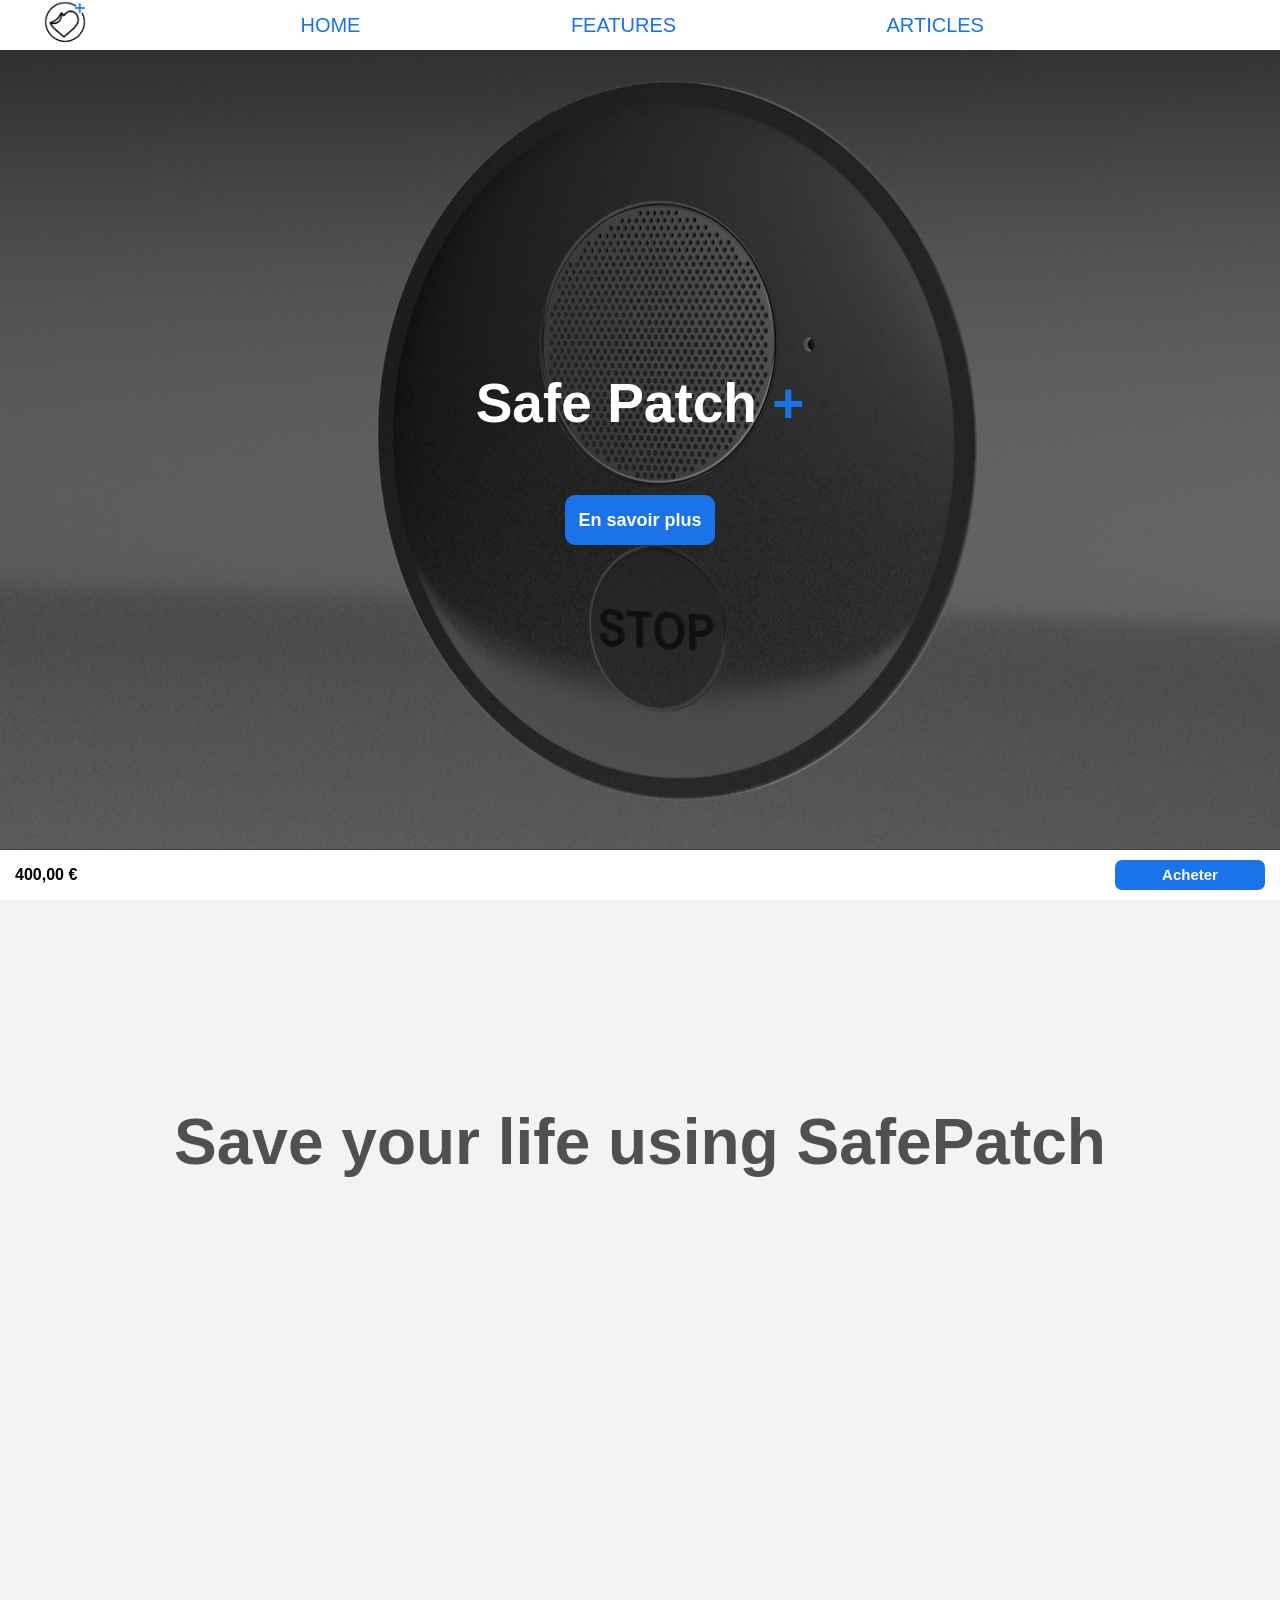
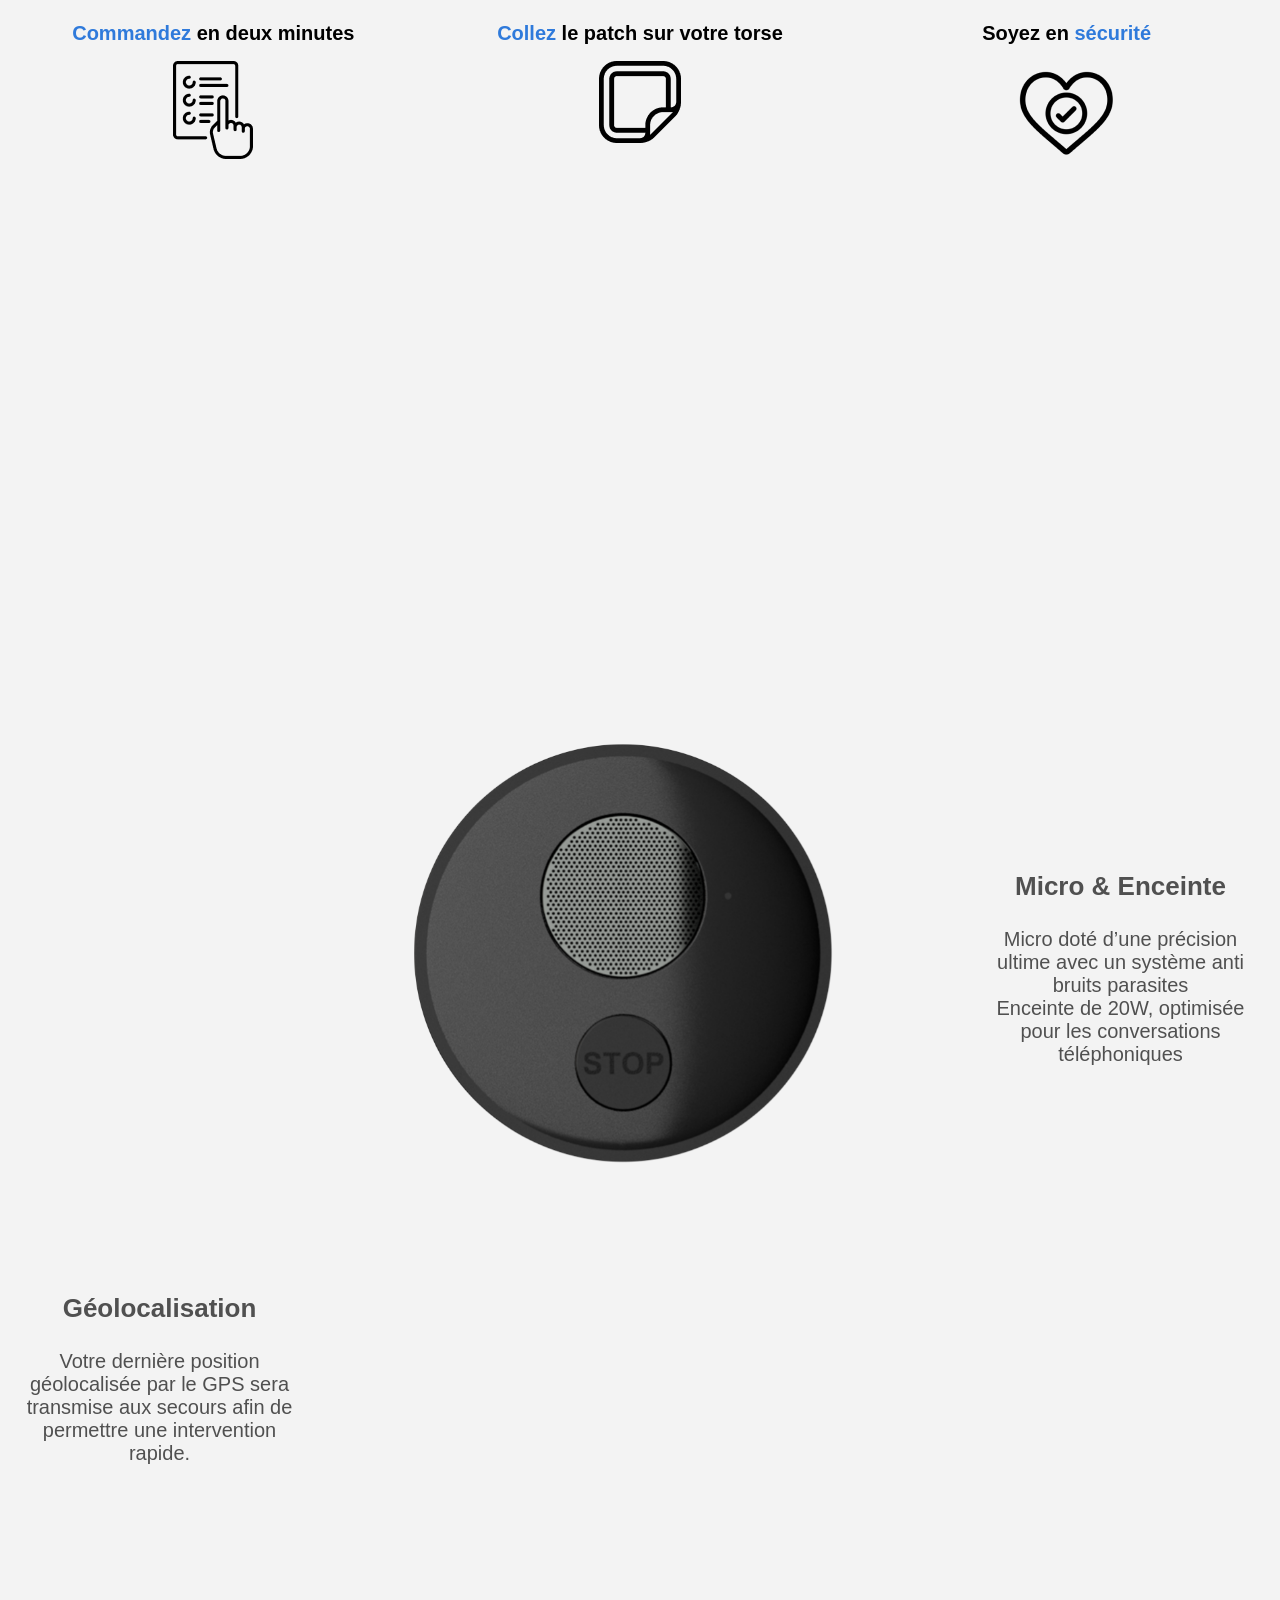
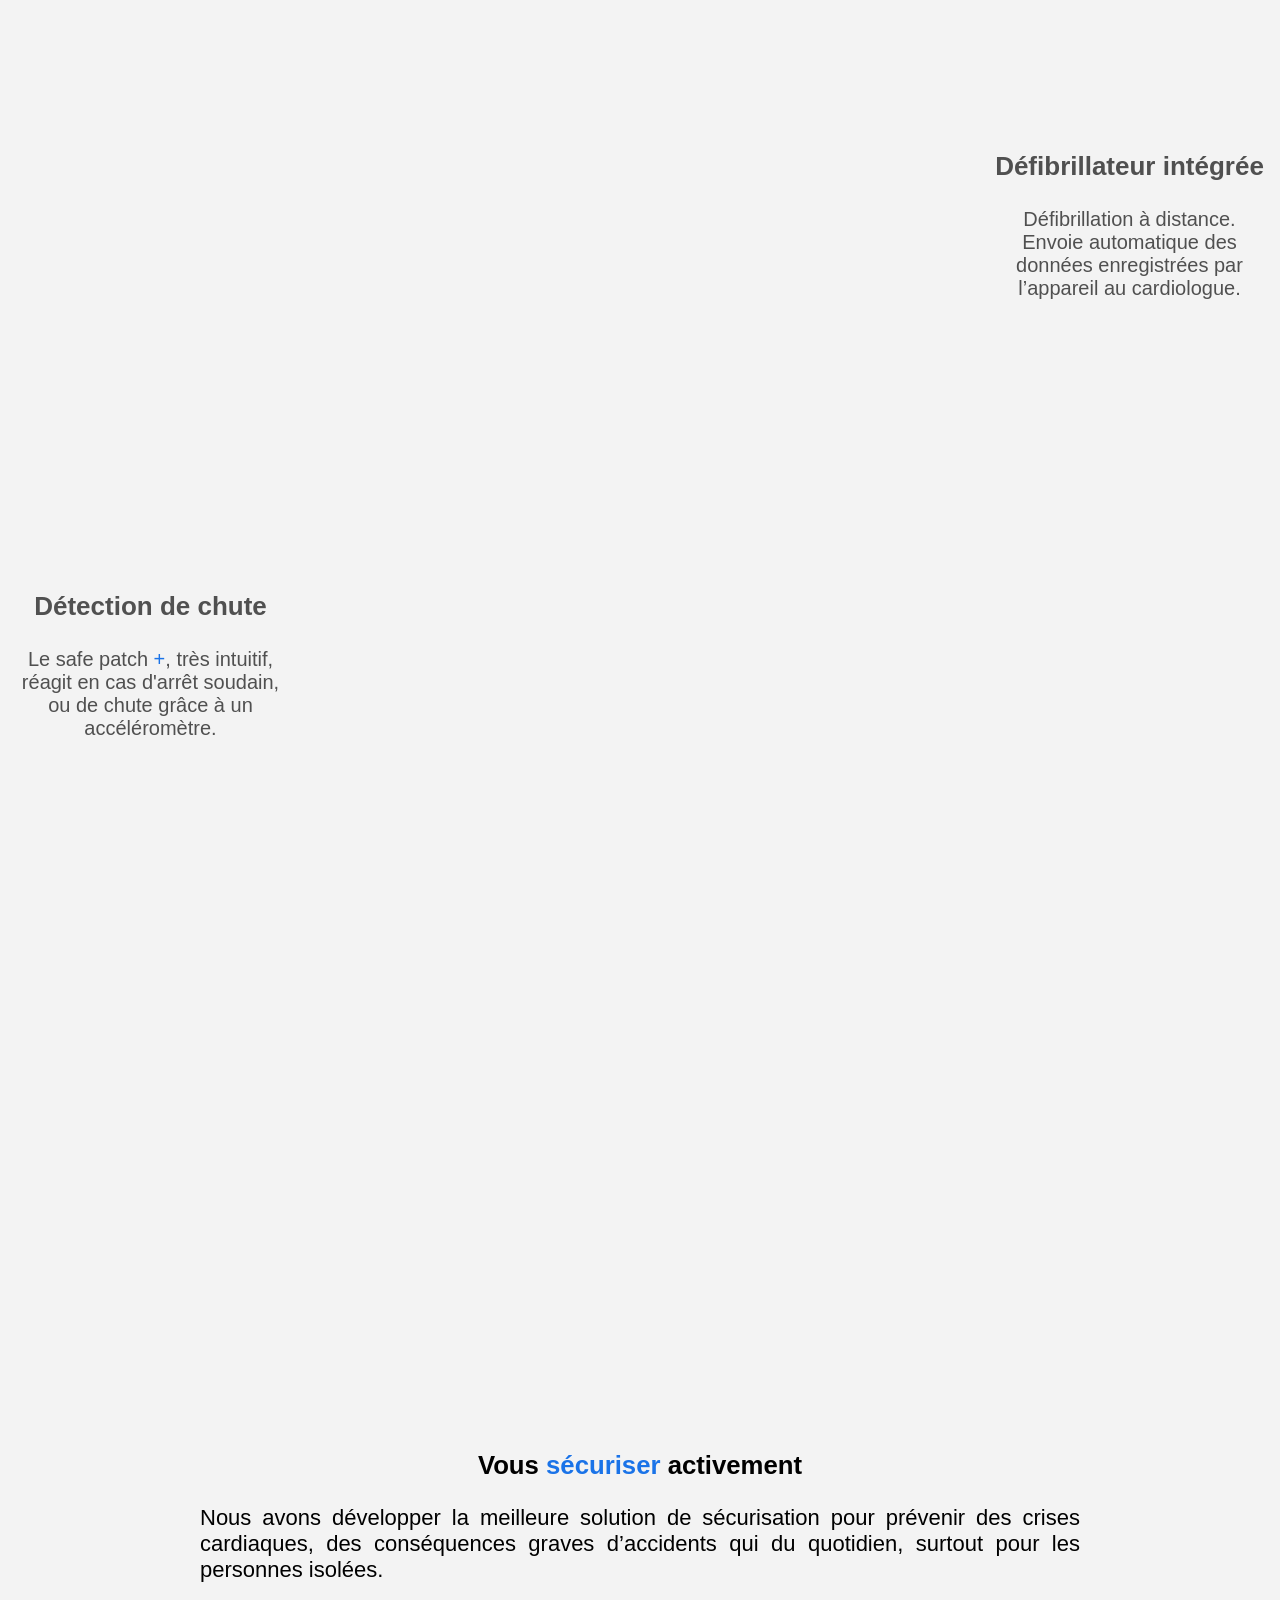
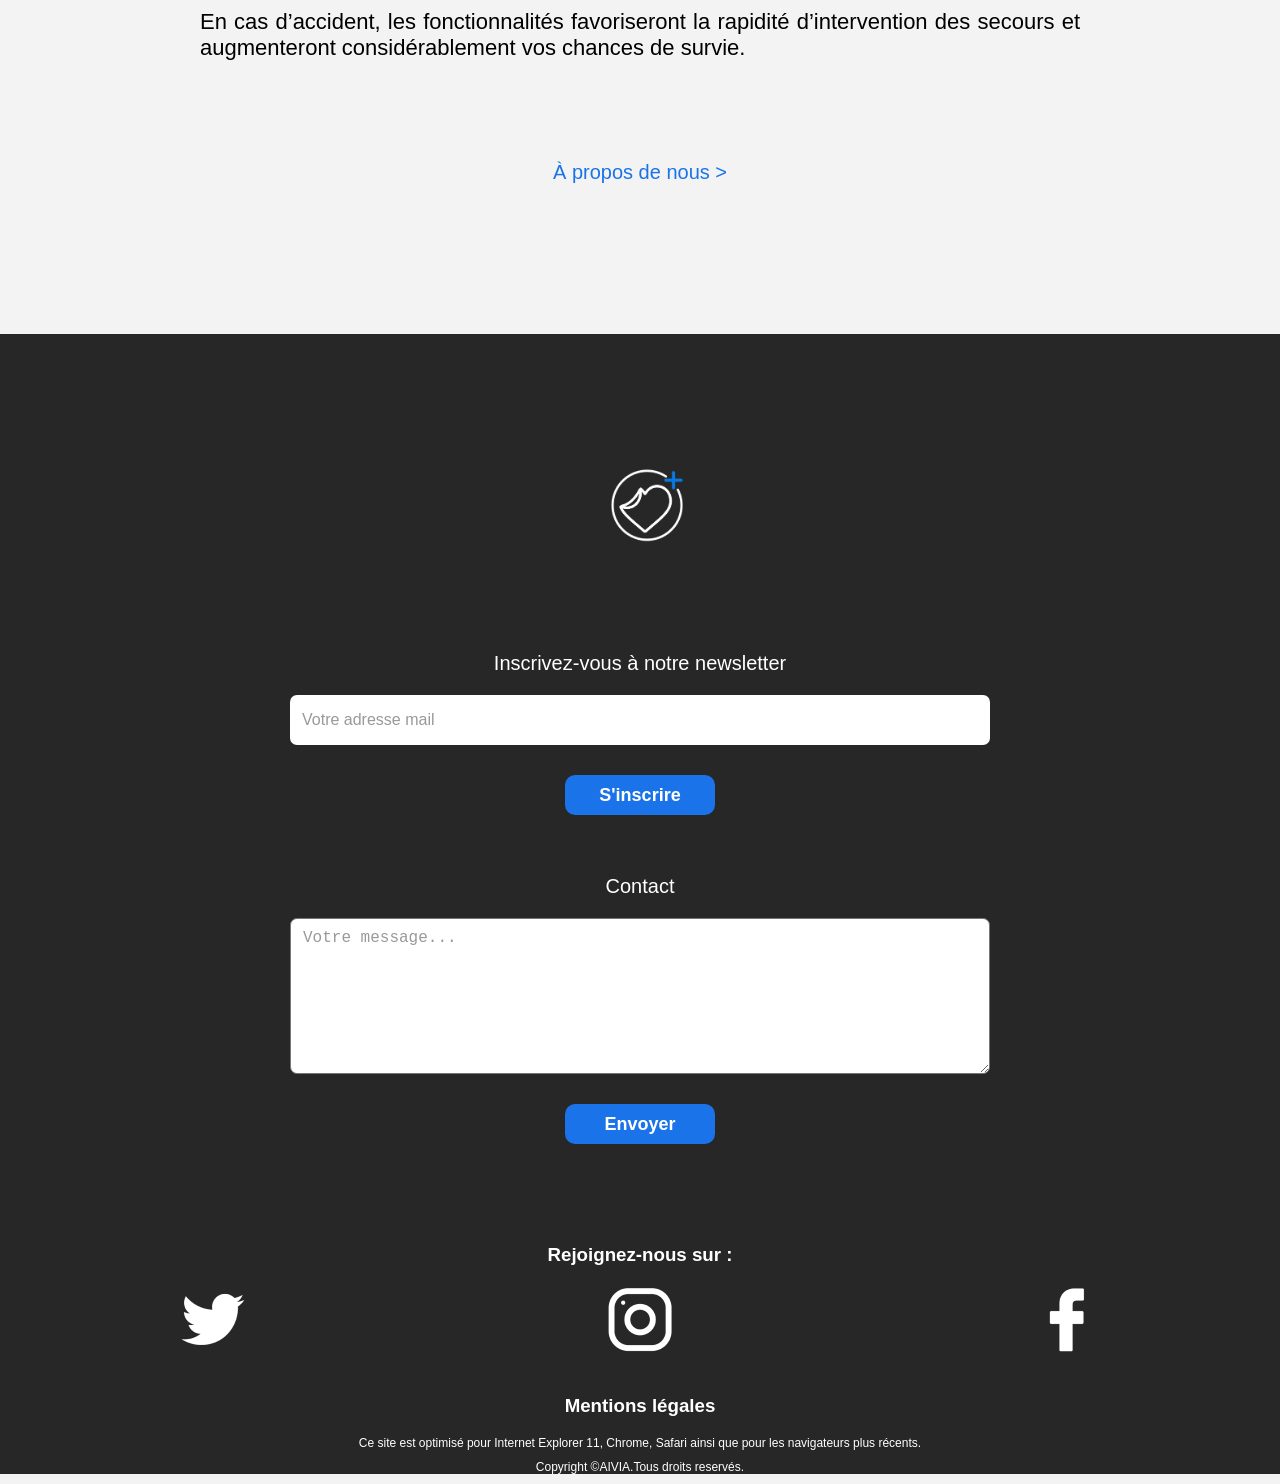
<file: index.html>
<html lang="en">
  <head>
    <meta charset="UTF-8" />
    <meta name="viewport" content="width=device-width, initial-scale=1.0" />
    <meta http-equiv="X-UA-Compatible" content="ie=edge" />
    <link
      rel="stylesheet"
      href="https://cdnjs.cloudflare.com/ajax/libs/animate.css/3.7.2/animate.min.css"
    />
    <script src="noframework.waypoints.min.js"></script>
    <link rel="stylesheet" href="css/nav.css">
    <link href="css/styles.css" rel="stylesheet" />
    <link rel="icon" type="image/png" href="img/logo.png" />
    <script defer src="script.js"></script>
    <script defer src="nav.js"></script>

    <title>AIVIA</title>
  </head>
  <body>

     <nav id="nav">
       <div class="open" id="open">
         <div class="open-icon"></div>
        </div>
       <ul>
         <li> <img src="img/logo.png" alt="logo" class="logo-header"> </li>
         <li><a href="index.html">Home</a></li>
         <li><a href="page-features.html">Features</a></li>
         <li><a href="article.html">Articles</a></li>
       </ul>
     </nav>

    <div class="banniere">
      <div class="container">
        <p>Safe Patch <span>+</span></p>

        <a href="page-features.html"
          ><button class="know-more">En savoir plus</button></a
        >
      </div>
    </div>
    <div id="container-slogan">
      <p class="slogan">Save your life using SafePatch</p>
    </div>
    <section class="div-sticky">
      <section class="i-picto">
        <div class="order">
          <p><span>Commandez</span> en deux minutes</p>
          <img src="img/picto-command.png" alt="icon-order" class="icon" />
        </div>
        <div class="vector">
          <p><span>Collez</span> le patch sur votre torse</p>
          <img src="img/Vector.png" alt="icon-stick" class="icon" />
        </div>
        <div class="heart">
          <p>Soyez en <span>sécurité</span></p>
          <img src="img/picto-coeur.png" alt="icon-heart" class="icon" />
        </div>
      </section>
    </section>
    <section id="section-produit">
      <article class="produit">
        <img src="img/img.png" alt="produit" class="center" />
      </article>
      <aside id="p1">
        <h3>Micro & Enceinte</h3>
        <p>
          Micro doté d’une précision ultime avec un système anti bruits
          parasites<br />
          Enceinte de 20W, optimisée pour les conversations téléphoniques
        </p>
      </aside>
      <aside id="p2">
        <h3>Géolocalisation</h3>
        <p>
          Votre dernière position géolocalisée par le GPS sera transmise aux
          secours afin de permettre une intervention rapide.
        </p>
      </aside>
      <aside id="p3">
        <h3>Défibrillateur intégrée</h3>
        <p>
          Défibrillation à distance.<br />
          Envoie automatique des données enregistrées par l’appareil au
          cardiologue.
        </p>
      </aside>
      <aside id="p4">
        <h3>Détection de chute</h3>
        <p>
          Le safe patch <span>+</span>, très intuitif, réagit en cas d'arrêt
          soudain, ou de chute grâce à un accéléromètre.
        </p>
      </aside>
      <aside id="p5">hhhhekfhbfj;</aside>
    </section>
    <section>
      <div class="security">
        <h3>Vous <span>sécuriser</span> activement</h3>
        <p>
          Nous avons développer la meilleure solution de sécurisation pour
          prévenir des crises cardiaques, des conséquences graves d’accidents
          qui du quotidien, surtout pour les personnes isolées.<br /><br />
          En cas d’accident, les fonctionnalités favoriseront la rapidité
          d’intervention des secours et augmenteront considérablement vos
          chances de survie.<br />
        </p>
      </div>
      <div class="link-security">
        <a href="article.html">À propos de nous > </a>
      </div>
    </section>
    <section class="buy-footer">
      <p>400,00 €</p>
      <a href="form.html"> <button class="button-footer">Acheter</button></a>
    </section>

    <footer class="background">
        <div class="foot-logo">
          <img src="img/logo_blanc.png" alt="rond" class="logo-footer" />
        </div>
  
        <section class="subscribe">
          <form>
            <div class="subscribe">
              <label for="subscribe">Inscrivez-vous à notre newsletter </label
              ><br />
              <input
                name="subscribe"
                id="subscribe"
                type="email"
                placeholder="Votre adresse mail"
                class="input"
              />
              <br />
              <button type="submit" class="button-1">S'inscrire</button>
            </div>
  
            <div class="subscribe">
              <label for="subscribe"> Contact </label><br />
              <textarea
                name="contact"
                id="contact"
                type="text"
                rows="10"
                cols="50"
                placeholder="Votre message..."
                class="text"
              ></textarea>
              <br />
              <button class="button-1" type="submit">Envoyer</button>
            </div>
          </form>
        </section>
        <section>
          <h3>Rejoignez-nous sur :</h3>
          <div class="container-logo">
            <div class="box">
            <a href="https://twitter.com/hetic">	<img src="img/twitter.png" alt="logo-twitter" /></a>
            </div>
            <div class="box">
            <a href="https://www.instagram.com/instahetic/?hl=fr">	<img src="img/instagram.png" alt="logo-instagram" /></a>
            </div>
            <div class="box">
              <a href="https://www.facebook.com/aiviabypyrescom/""><img src="img/facebook.png" alt="logo-facebook" /></a>
            </div>
          </div>
        </section>
        <div class="foot-div">
          <h3>Mentions légales</h3>
          <p>
            Ce site est optimisé pour Internet Explorer 11, Chrome, Safari ainsi
            que pour les navigateurs plus récents.
          </p>
          <p>Copyright &copy;AIVIA.Tous droits reservés.</p>
        </div>
      </footer>
  </body>
</html>
</file>
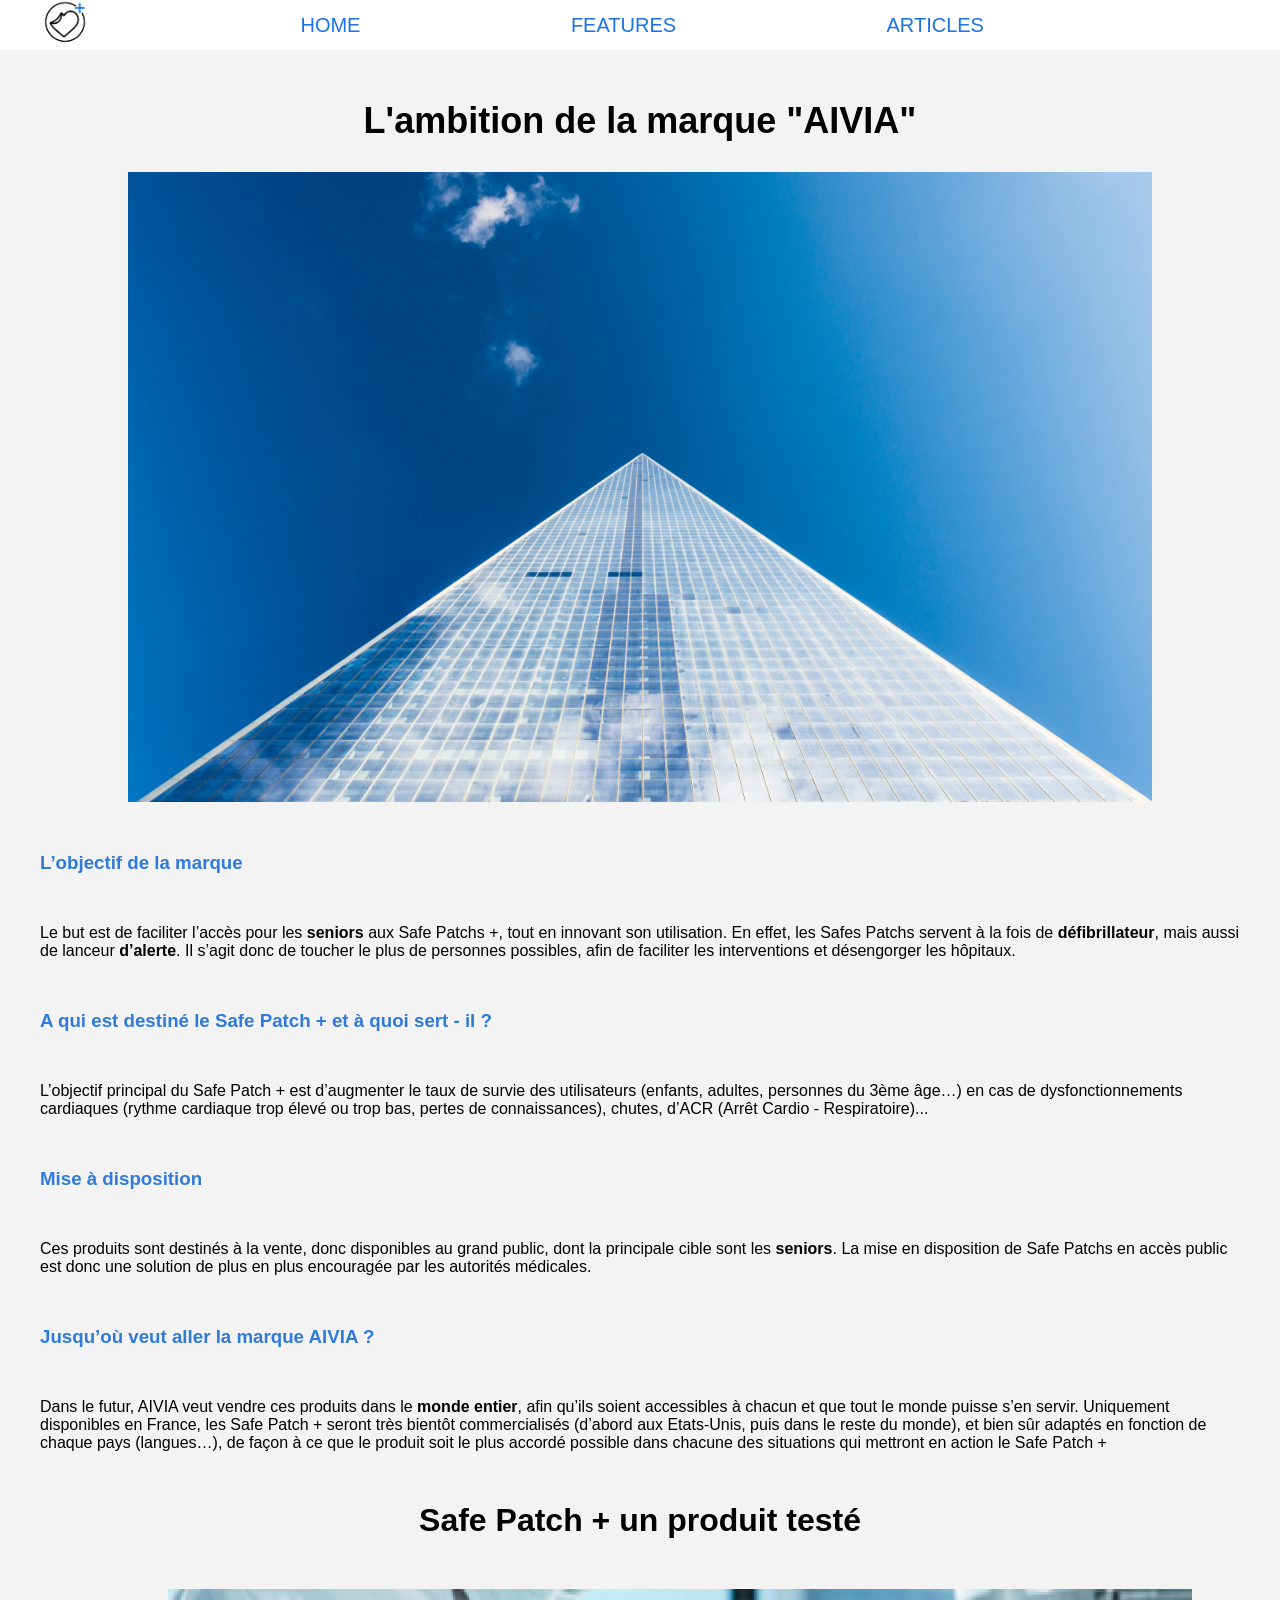
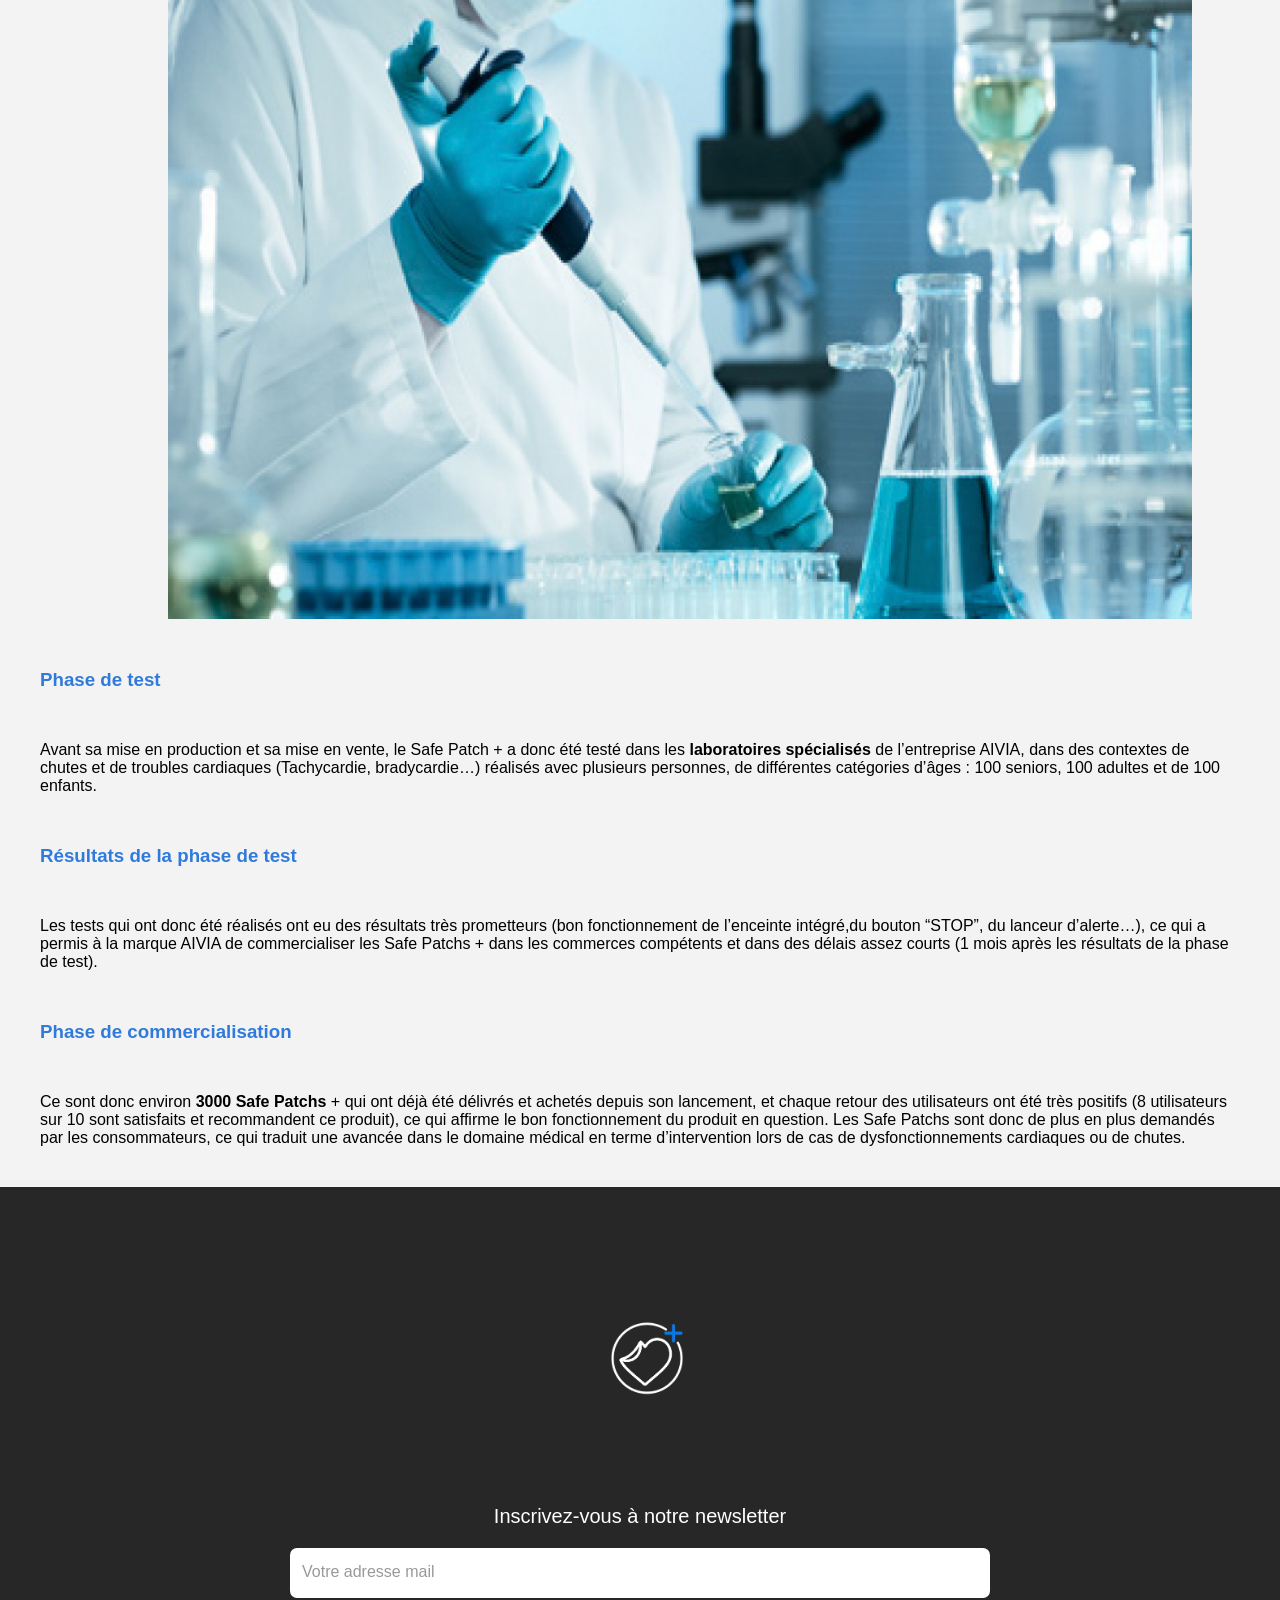
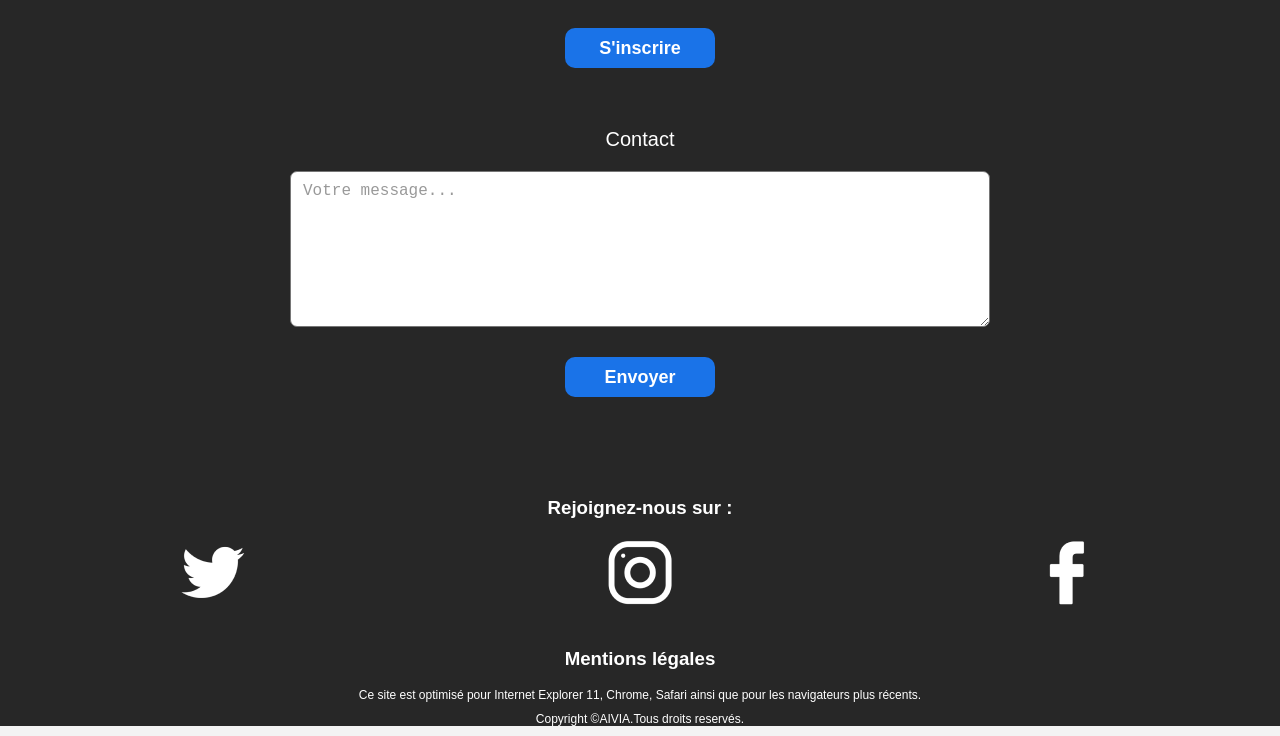
<file: article.html>
<html lang="fr">
  <head>
    <meta charset="UTF-8" />
    <meta name="viewport" content="width=device-width, initial-scale=1.0" />
    <meta http-equiv="X-UA-Compatible" content="ie=edge" />
    <link
      rel="stylesheet"
      href="https://cdnjs.cloudflare.com/ajax/libs/animate.css/3.7.2/animate.min.css"
    />
    <script src="../imakewebthings-waypoints-34d9f6d/lib/noframework.waypoints.min.js"></script>
		<link href="css/article.css" rel="stylesheet" />
		<link rel="stylesheet" href="css/nav.css">
		<link rel="stylesheet" href="css/styles.css">
		<link rel="icon" type="image/png" href="img/logo.png" />
    <script defer src="script.js"></script>
    <script defer src="nav.js"></script>

    <title>AIVIA</title>
  </head>  
  
<body>
  <nav id="nav">
      <div class="open" id="open">
        <div class="open-icon"></div>
      </div>
      <ul>
        <li> <img src="img/logo.png" alt="logo" class="logo-header"> </li>
        <li><a href="index.html">Home</a></li>
        <li><a href="page-features.html">Features</a></li>
        <li><a href="article.html">Articles</a></li>
      </ul>
    </nav>


    <h2 class="title">L'ambition de la marque "AIVIA"</h2>
    <img src="img/Rectangle53.png" alt ="image AIVIA" class="imgAIVIA">
    <section class="itext">
      <article>
        <p>
         <h1> L’objectif de la marque</h1>

         Le but est de faciliter l’accès pour les <strong>seniors</strong> aux
          Safe Patchs +, tout en innovant son utilisation. En effet, les Safes
          Patchs servent à la fois de <strong>défibrillateur</strong>, mais aussi de lanceur
         <strong>d’alerte</strong>. Il s’agit donc de toucher le plus de personnes possibles,
          afin de faciliter les interventions et désengorger les hôpitaux.
        </p>
    </article>
    <article>
            <p>
                <h1> A qui
            est destiné le Safe Patch + et à quoi sert - il ?</h1>
        
         L’objectif principal du Safe Patch + est d’augmenter le taux de survie
              des utilisateurs (enfants, adultes, personnes du 3ème âge…) en cas de
              dysfonctionnements cardiaques (rythme cardiaque trop élevé ou trop
              bas, pertes de connaissances), chutes, d’ACR (Arrêt Cardio -
              Respiratoire)...
            </p>
          </article>
          <article>
            <p>
              <h1>Mise à disposition</h1>
    
               Ces produits sont destinés à la vente, donc
              disponibles au grand public, dont la principale cible sont les
              <strong>seniors</strong>. La mise en disposition de Safe Patchs en accès public est
              donc une solution de plus en plus encouragée par les autorités
              médicales.
            </p>
          </article>
          <article>
            <p>
              <h1>Jusqu’où veut aller la marque AIVIA ?</h1>
    
               Dans le futur, AIVIA veut vendre
              ces produits dans le<strong> monde entier</strong>, afin qu’ils soient accessibles à
              chacun et que tout le monde puisse s’en servir. Uniquement disponibles
              en France, les Safe Patch + seront très bientôt commercialisés
              (d’abord aux Etats-Unis, puis dans le reste du monde), et bien sûr
              adaptés en fonction de chaque pays (langues…), de façon à ce que le
              produit soit le plus accordé possible dans chacune des situations qui
              mettront en action le Safe Patch +
            </p>
          </article>
        </section>
        <div class ="bigtitle">
        <h1>Safe Patch + un produit testé</h1>
        </div>
        <section class ="itext">
                <img src="img\Rectangle54.png" alt="image AIVIA" class="imgAIVIA">
                <article>
                <p><h1>Phase de test</h1> Avant sa mise en production et sa mise en vente, le Safe Patch + a donc été testé dans les <strong>laboratoires spécialisés</strong> de l’entreprise AIVIA, 
                dans des contextes de chutes et de troubles cardiaques (Tachycardie, bradycardie…) réalisés avec plusieurs personnes, de différentes catégories d’âges 
                : 100 seniors, 100 adultes et de 100 enfants.</p>
                </article>
                <article>
                <p><h1>Résultats de la phase de test</h1> Les tests qui ont donc été réalisés ont eu des résultats très prometteurs
                 (bon fonctionnement de l’enceinte intégré,du bouton “STOP”, du lanceur d’alerte…),
                 ce qui a permis à la marque AIVIA de commercialiser les Safe Patchs + dans les commerces compétents et dans des délais assez courts 
                 (1 mois après les résultats de la phase de test).</p>
								 </article> 
								 <article>
                 <p> <h1>Phase de commercialisation</h1> Ce sont donc environ <strong>3000 Safe Patchs</strong> + qui ont déjà été délivrés et achetés depuis son lancement,
                 et chaque retour des utilisateurs ont été très positifs (8 utilisateurs sur 10 sont satisfaits et recommandent ce produit), 
                 ce qui affirme le bon fonctionnement du produit en question. 
                 Les Safe Patchs sont donc de plus en plus demandés par les consommateurs, ce qui traduit une avancée dans le domaine médical en terme d’intervention lors de cas de 
                 dysfonctionnements cardiaques ou de chutes.
              </article>
            </section>
            <footer class="background">
								<div class="foot-logo">
									<img src="img/logo_blanc.png" alt="rond" class="logo-footer" />
								</div>
					
								<section class="subscribe">
									<form>
										<div class="subscribe">
											<label for="subscribe">Inscrivez-vous à notre newsletter </label
											><br />
											<input
												name="subscribe"
												id="subscribe"
												type="email"
												placeholder="Votre adresse mail"
												class="input"
											/>
											<br />
											<button type="submit" class="button-1">S'inscrire</button>
										</div>
					
										<div class="subscribe">
											<label for="subscribe"> Contact </label><br />
											<textarea
												name="contact"
												id="contact"
												type="text"
												rows="10"
												cols="50"
												placeholder="Votre message..."
												class="text"
											></textarea>
											<br />
											<button class="button-1" type="submit">Envoyer</button>
										</div>
									</form>
								</section>
								<section>
									<h3>Rejoignez-nous sur :</h3>
									<div class="container-logo">
										<div class="box">
										<a href="https://twitter.com/hetic">	<img src="img/twitter.png" alt="logo-twitter" /></a>
										</div>
										<div class="box">
										<a href="https://www.instagram.com/instahetic/?hl=fr">	<img src="img/instagram.png" alt="logo-instagram" /></a>
										</div>
										<div class="box">
											<a href="https://www.facebook.com/aiviabypyrescom/""><img src="img/facebook.png" alt="logo-facebook" /></a>
										</div>
									</div>
								</section>
								<div class="foot-div">
									<h3>Mentions légales</h3>
									<p>
										Ce site est optimisé pour Internet Explorer 11, Chrome, Safari ainsi
										que pour les navigateurs plus récents.
									</p>
									<p>Copyright &copy;AIVIA.Tous droits reservés.</p>
								</div>
							</footer>
                    </body>
                  
                  </html>
</file>
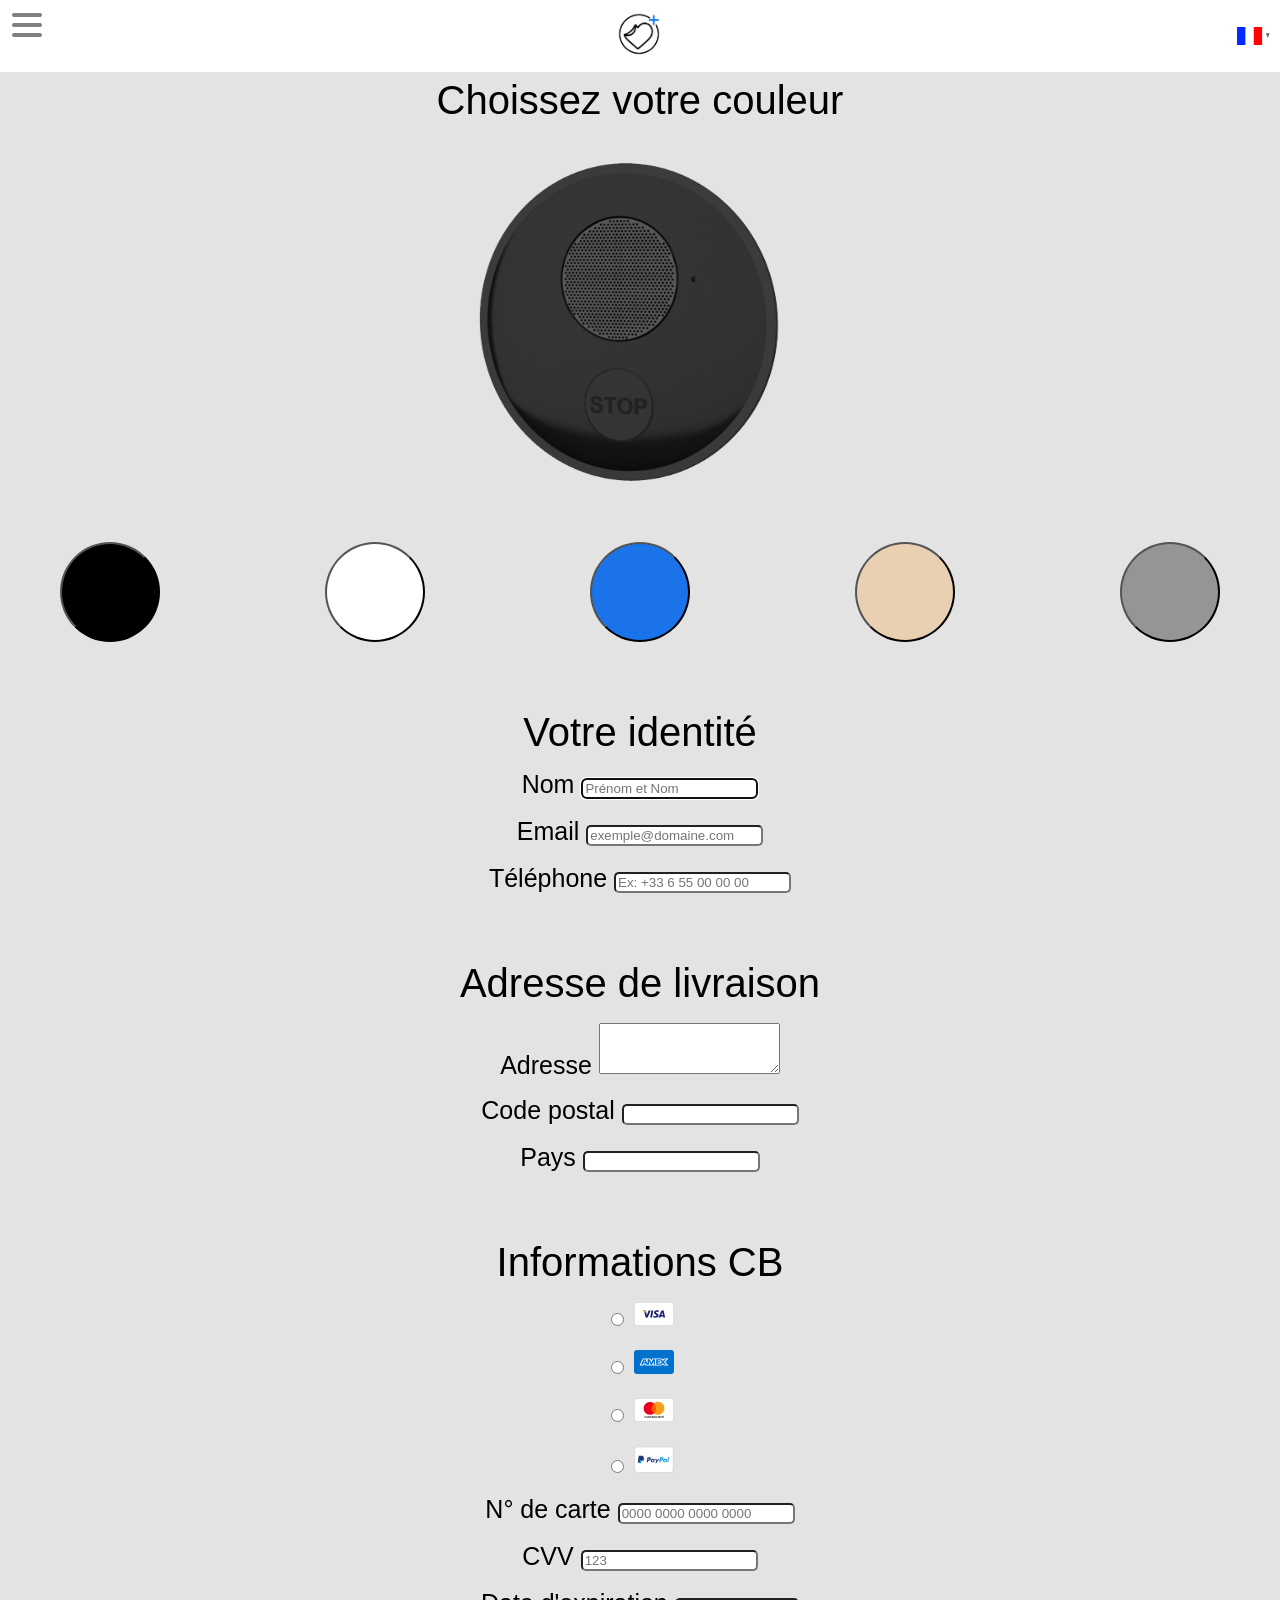
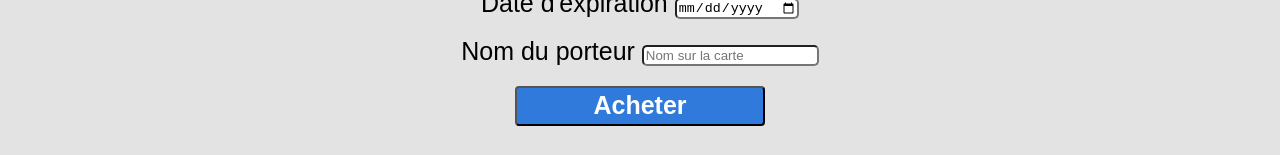
<file: form.html>
<!DOCTYPE html>
<html lang="en">
  <head>
    <meta charset="UTF-8" />
    <meta name="viewport" content="width=device-width, initial-scale=1.0" />
    <meta http-equiv="X-UA-Compatible" content="ie=edge" />
    <link rel="stylesheet" href="reset.css" />
    <link rel="stylesheet" href="css/form.css" />
    <link rel="icon" type="image/png" href="img/logo.png" />
    <script defer type="text/javascript" src="form.js"></script>

    <title>AIVIA</title>
  </head>
  <body>
    <header>
      <nav id="menu">
        <div id="menu-opener">
          <div class="burger_bar"></div>
          <div class="burger_bar"></div>
          <div class="burger_bar"></div>
        </div>
        <div>
          <a href="index.html">
            <img src="img/logo.png" alt="logo" class="logo-header"
          /></a>
        </div>
        <img src="img/drapeau.png" alt="frenchflag" class="flag" />
      </nav>
      <hr />
    </header>
    <form>
      <legend>Choissez votre couleur</legend>

      <img
        class="product-image"
        src="images/produit-grisfonce.png"
        alt="image-grisfonce"
      />

      <label for="color"></label>

      <div class="buttons-colors">
        <input
          id="color"
          name="couleur-noir"
          class="button-color-darkgray"
          type="button"
        />
        <input
          id="color"
          name="couleur-blanc"
          class="button-color-white"
          type="button"
        />
        <input
          id="color"
          name="couleur-bleu"
          class="button-color-blue"
          type="button"
        />
        <input
          id="color"
          name="couleur-vert"
          class="button-color-beige"
          type="button"
        />
        <input
          id="color"
          name="couleur-gris"
          class="button-color-lightgrey"
          type="button"
        />
      </div>
      <legend>Votre identité</legend>

      <ol>
        <li>
          <label for="nom">Nom</label>
          <input
            id="nom"
            name="nom"
            type="text"
            placeholder="Prénom et Nom"
            required
            autofocus
          />
        </li>

        <li>
          <label for="email">Email</label>
          <input
            id="email"
            name="email"
            type="email"
            placeholder="exemple@domaine.com"
            required
          />
        </li>

        <li>
          <label for="telephone">Téléphone</label>
          <input
            id="telephone"
            name="telephone"
            type="tel"
            placeholder="Ex: +33 6 55 00 00 00"
            pattern="\d+"
            required
          />
        </li>
      </ol>
      <legend>Adresse de livraison</legend>

      <ol>
        <li>
          <label for="adresse">Adresse</label>
          <textarea id="adresse" name="adresse" rows="3" required></textarea>
        </li>

        <li>
          <label for="codepostal">Code postal</label>
          <input
            id="codepostal"
            name="codepostal"
            type="text"
            required
            pattern="\d+"
            maxlength="5"
          />
        </li>

        <li>
          <label for="pays">Pays</label>
          <input id="pays" name="pays" type="text" required />
        </li>
      </ol>

      <legend>Informations CB</legend>

      <ol>
        <li>
          <ol class="cards">
            <li>
              <input id="visa" name="type_de_carte" type="radio" />
              <label for="visa"></label>
              <img src="images/visa.svg" alt="visa" />
            </li>

            <li>
              <input id="amex" name="type_de_carte" type="radio" />
              <label for="amex"></label>
              <img src="images/amex.svg" alt="amex" />
            </li>
            <li>
              <input id="mastercard" name="type_de_carte" type="radio" />
              <label for="mastercard"></label>
              <img src="images/mastercard.svg" alt="mastercard" />
            </li>
            <li>
              <input id="paypal" name="type_de_carte" type="radio" />
              <label for="paypal"></label>
              <img src="images/paypal.svg" alt="paypal" />
            </li>
          </ol>
        </li>

        <li>
          <label for="numero_de_carte">N° de carte</label>
          <input
            id="numero_de_carte"
            name="numero_de_carte"
            placeholder="0000 0000 0000 0000"
            input
            inputmode="numeric"
            pattern="\d+"
            required
            maxlength="16"
          />
        </li>
        <li>
          <label for="securite">CVV</label>
          <input
            id="securite"
            name="securite"
            required
            input
            inputmode="numeric"
            placeholder="123"
            pattern="\d+"
            maxlength="3"
          />
        </li>

        <li>
          <label for="expiration">Date d'expiration</label>

          <input
            id="expiration"
            name="expiration"
            type="date"
            required
            pattern="\d+"
          />
        </li>

        <li>
          <label for="nom_porteur">Nom du porteur</label>
          <input
            id="nom_porteur"
            name="nom_porteur"
            type="text"
            placeholder="Nom sur la carte"
            required
          />
        </li>
      </ol>

      <button type="submit" class="buy-button">Acheter</button>
    </form>
  </body>
</html>
</file>
<file: css/nav.css>
nav {
  position: fixed;
  top: 0;
  background-color: white;
  height: 50px;
  width: 100vw;
  overflow: hidden;
  transition: height 0.5s, width 0.5s, border-radius 0.3s;
  z-index: 3;
}
nav.is-open {
  height: 100vh;
  width: 100vw;
  border-radius: 0;
}
.open {
  height: 50px;
  width: 50px;
  border-radius: 50%;
  display: flex;
  justify-content: center;
  align-items: center;
}
.open-icon,
.open-icon::before,
.open-icon::after {
  width: 30px;
  height: 4px;
  background-color: #1a73e8;
  border-radius: 10px;
}
.open-icon::before,
.open-icon::after {
  content: "";
  display: block;
  transition: transform 0.3s;
}
.open-icon::before {
  transform: translateY(-8px);
}
.open-icon::after {
  transform: translateY(4px);
}
.open-icon {
  transition: background-color 0.1s;
}
nav.is-open .open-icon {
  background-color: transparent;
}
nav.is-open .open-icon::before {
  transform: translateY(2px) rotate(45deg);
}
nav.is-open .open-icon::after {
  transform: translateY(-2px) rotate(-45deg);
}
nav.is-open ul {
  opacity: 1;
}

ul {
  display: flex;
  flex-direction: column;
  align-items: center;
  justify-content: center;
  list-style: none;
  height: 80vh;
  opacity: 0;
  transition: opacity 3s;
  padding-left: 0px;
}
li {
  font-size: 40px;
  text-transform: uppercase;
  font-family: Helvetica;
}
li a {
  color: #1a73e8;
  text-decoration: none;
}
li:not(:last-child) {
  margin-bottom: 30px;
}
.logo-header {
  width: 80px;
  height: 80px;
}
.logo-header-min {
  width: 50px;
  height: 50px;
}

@media (min-width: 600px) {
  .open {
    display: none;
  }
  #nav {
    font-family: Helvetica;
    border-radius: 0;
    width: 100%;
    margin: 0;
    display: flex;
    background-color: white;
  }
  #nav ul {
    opacity: 1;
    height: 100%;
    width: 80%;
    margin-top: 0px;
    position: static;
    flex-direction: row;
    transform: none;
    justify-content: space-between;
    align-items: center;
  }
  #nav li {
    margin: 0px 40px 0px 40px;
    margin-bottom: 0px;
    font-size: 20px;
  }
  .logo-header {
    width: 50px;
    height: 50px;
  }
}
</file>
<file: css/styles.css>
/* section {
  display: grid;
  grid-template-columns: 1fr 300px 1fr;
  grid-template-rows: 200px 300px 200px 200px 200px 200px 200px 200px;
  grid-template-areas:
    "a b c"
    "d e f"
    "i j k";
  grid-gap: 20px;
} */
body {
  background-color: rgb(243, 243, 243);
  font-family: Helvetica;
  margin: 0px;
  padding: 0px;
  margin-bottom: 0px;
}

.banniere {
  height: 100vh;
  width: 100vw;
  display: flex;
  flex-direction: column;
  justify-content: center;
  align-items: baseline;
  background: url(../img/banner-index.png);
  background-position: -471px 81%;
  left: -419px;
  top: 64px;
  text-align: center;
}
.container {
  align-self: center;
}
.container p:first-child {
  font-style: normal;
  font-weight: bold;
  font-size: 55px;
  line-height: 74px;
  color: white;
}
.container p:first-child span {
  color: #1a73e8;
}
.container p:nth-child(2) {
  font-style: normal;
  font-weight: bold;
  font-size: 20px;
  line-height: 25px;
  color: #000000;
  margin-top: -50px;
}
button {
  background-color: #1a73e8;
  color: white;
  font-style: normal;
  font-weight: bold;
  font-size: 18px;
  line-height: 28px;
  width: 150px;
  height: 50px;
  border-radius: 10px;
  border: none;
}
#container-slogan {
  margin-top: 250px;
}
.slogan {
  height: 300px;
  text-align: center;
  align-items: center;
  top: 250px;
  position: sticky;
  font-style: normal;
  font-weight: bold;
  font-size: 64px;
  line-height: 74px;
  color: #505050;
  opacity: 0;
  transform: translateY(250px);
  transition: opacity 3s, transform 3s;

  margin-bottom: 200px;
}
.i-picto {
  text-align: center;
  font-style: normal;
  font-weight: bold;
  font-size: 20px;
  line-height: 16px;
  margin-bottom: 200px;
}
.icon {
  margin-bottom: 60px;
}
.i-picto span {
  color: #2f7adb;
}
.is-fadeInup {
  transform: none;
  opacity: 1;
}
.is-fadeInup10 {
  transform: none;
  opacity: 0.1;
}
.produit {
  width: 100%;
  height: 100px;
  margin: auto;
  top: 45vh;
  position: sticky;
  z-index: 1;
}
.center {
  display: block;
  margin-left: auto;
  margin-right: auto;
  width: 80%;
}
#section-produit {
  height: auto;
  background-color: rgb(243, 243, 243);
}
aside {
  margin-bottom: 400px;
  text-align: center;
  opacity: 0;
  transition: opacity 0.9s;
  margin-left: 30px;
  margin-right: 30px;
  color: #505050;
}

.is-reached60 {
  opacity: 1;
}

.buy-footer {
  background: white;
  position: sticky;
  bottom: 0px;
  width: 100vw;
  height: 50px;
  margin-top: 100px;
  display: flex;
  justify-content: space-between;
  align-items: baseline;
}
.buy-footer p {
  margin-left: 15px;
  z-index: 3;
  font-weight: bold;
}
.button-footer {
  width: 150px;
  height: 30px;
  font-size: 15px;
  border-radius: 7px;
  margin-right: 15px;
}
.foot-logo {
  display: flex;
}
.logo-footer {
  padding-top: 10%;
  margin-left: 35%;
  width: 70px;
  height: 70px;
  grid-column: 2;
}
#p5 {
  opacity: 0;
}

.background {
  background: #272727;
  color: white;
}
.subscribe {
  text-align: center;
}
form {
  margin-top: 100px;
  margin-bottom: 40px;
  display: flex;
  flex-direction: column;
}
label {
  font-style: bold;
  font-size: 20px;
}
.input {
  margin-top: 20px;
  border-radius: 7px;
  width: 310px;
  height: 40px;
  border: none;
}

textarea {
  border-radius: 7px;
  margin-top: 20px;
}

.button-1 {
  margin: 30px;
  width: 150px;
  height: 40px;
  margin-bottom: 60px;
}
h3 {
  text-align: center;
}
h3 span {
  color: #1a73e8;
}
.security {
  text-align: center;
  text-align: justify;
  margin: 30px;
}
.link-security {
  text-align: center;
  margin-top: 100px;
}
.foot-div p {
  text-align: center;
  font-size: 12px;
  margin: 10px;
}
.container-logo {
  display: flex;
  justify-content: space-around;
  margin-bottom: 40px;
}
::placeholder {
  font-size: 16px;
  padding-left: 10px;
  color: #999999;
}
textarea::placeholder {
  padding-top: 8px;
}
.articles button {
  margin: 30px;
  width: 150px;
  height: 40px;
  margin-bottom: 60px;
  margin-left: 45vw;
}
.link-security a {
  text-align: center;
  margin-top: 40px;
  text-decoration: none;
  color: #1a73e8;
  transition: transform 0.2s ease-in, border 2s;

  font-size: 18px;
}
.link-security:hover {
  transform: scale(1.1);
}

@media (min-width: 1000px) {
  #section-produit {
    display: grid;
    grid-template-columns: 1fr 300px 300px 1fr;
    grid-template-rows: 200px 200px 200px 200px 200px 200px 200px 200px 200px 200px 200px 200px;
    grid-template-areas:
      "a b c"
      "d e f"
      "i j k";
    grid-gap: 20px;
  }
  .banniere {
    height: 95vh;
    width: 100%;
    display: flex;
    flex-direction: column;
    justify-content: center;
    align-items: baseline;
    background: url("../img/banner-index.png");
    background-position: -50px 50%;
    left: -419px;
    top: 64px;
    text-align: center;
  }
  .div-sticky {
    z-index: 2;
  }
  .i-picto {
    display: grid;
    grid-template-columns: repeat(3, 1fr);
    grid-template-rows: 200px;
    grid-template-areas: "a b c";
    top: 100px;
    position: sticky;
    height: 200px;
  }
  .order {
    grid-area: a;
  }
  .vector {
    grid-area: b;
  }
  .heart {
    grid-area: c;
  }
  img.center {
    width: 150%;
    height: 150%;
    text-align: center;
  }
  .produit {
    width: 300px;
    height: 300px;
    margin: auto;
    top: 200px;
    position: sticky;
    grid-row: 2;
    grid-column: 2 / span 2;
    margin-top: 100px;
    margin-bottom: 300px;
    align-self: flex-start;
    padding-right: 30%;
  }

  aside {
    margin-bottom: 0px;
    opacity: 0;
    transition: opacity 3s;
    width: 90%;
    margin-left: 20px;
    margin-right: 20px;
    color: #505050;
  }
  aside h3 {
    font-size: 26px;
  }
  aside p {
    font-size: 20px;
  }
  aside span {
    color: #1a73e8;
  }
  #p1 {
    grid-row: 3;
    grid-column: 4;
    justify-self: end;
  }
  #p2 {
    align-self: end;
    grid-row: 5;
    grid-column: 1;
  }
  #p3 {
    grid-row: 7;
    grid-column: 4;
  }
  #p4 {
    grid-column: 1;
    grid-row: 9;
    justify-self: end;
  }
  #p5 {
    grid-column: 3;
    grid-row: 5;
  }
  .security {
    font-size: 22px;
    margin: 0px 200px 0px 200px;
  }
  .link-security a {
    text-align: center;
    margin-top: 40px;
    text-decoration: none;
    color: #1a73e8;
    transition: transform 0.2s ease-in;
    font-size: 20px;
  }
  .link-security:hover {
    transform: scale(1.1);
  }
  .is-reached75 {
    opacity: 0.5;
  }
  .is-reached50 {
    opacity: 1;
  }
  .is-reached25 {
    opacity: 0.5;
  }
  .is-reached5 {
    opacity: 0;
  }
  form {
    margin-top: 100px;
    margin-bottom: 40px;
    display: flex;
    flex-direction: column;
  }
  label {
    font-style: bold;
    font-size: 20px;
  }
  .input {
    margin-top: 20px;
    border-radius: 7px;
    width: 700px;
    height: 50px;
    border: none;
  }

  textarea {
    border-radius: 7px;
    margin-top: 20px;
    width: 700px;
  }

  .button-1 {
    margin: 30px;
    width: 150px;
    height: 40px;
    margin-bottom: 60px;
  }
  .logo-footer {
    padding-top: 10%;
    margin-left: 47%;
    width: 90px;
    height: 90px;
    grid-column: 2;
  }
  .articles button {
    margin: 30px;
    width: 150px;
    height: 40px;
    margin-bottom: 60px;
    margin-left: 45vw;
  }
}
</file>
<file: css/article.css>
.title {
  margin-top: 100px;
  font-size: 36px;
  text-align: center;
}

.imgAIVIA {
  margin-left: 10vw;
  width: 80vw;
  height: 70vh;
  background-image: url(../img/rectangle-53.png);
  background-position: center;
}

.itext h1 {
  color: #2f7adb;
  margin-top: 50px;
  margin-bottom: 50px;
  display: flex;
}
.bigtitle {
  margin-top: 50px;
  margin-bottom: 50px;
  text-align: center;
}
.itext {
  margin: 40px;
}
</file>
<file: css/form.css>
body {
  background: #e3e3e3;
  font-family: Helvetica, sans-serif;
  transition: 1s;
}
div {
  top: 23px;
  left: 12px;
}
div:first-child {
  top: 13px;
}
div:last-child {
  top: 33px;
}
.burger_bar {
  display: block;
  width: 30px;
  height: 4px;
  border-radius: 3px;
  background-color: grey;
  position: absolute;
}
.logo-header {
  width: 50px;
  height: 50px;
  padding-left: 40%;
  justify-content: center;
}

nav {
  background: white;
  top: 0px;
  position: fixed;
  width: 100vw;
  height: 8vh;
  z-index: 2;
  display: flex;
  justify-content: space-between;
}
nav div {
  align-self: center;
}
nav img.flag {
  align-self: center;
  margin-right: 10px;
}
hr {
  color: gray;
  box-shadow: 1px 2px 5px grey;
}
nav p {
  align-self: center;
}
form legend {
  font-size: 25px;
  text-align: center;
  margin: 70px 0 20px 0;
  font-weight: 400;
  transition: 0.5s;
}

form li {
  font-size: 15px;
  margin-bottom: 10px;
  list-style: none;
  font-weight: 100;
  text-align: center;
  transition: 0.5s;
}

input {
  border-radius: 5px;
}

.product-image {
  display: block;
  position: relative;
  margin: auto;
  margin-block-end: 20px;
  transition: 0.5s;
  width: 248px;
  height: 220px;
}

.buttons-colors {
  display: flex;
  margin-top: 20px;
  justify-content: space-between;
  margin: 0 20px 0 20px;
  transition: 0.5s;
}

.buttons-colors input {
  border-color: black;
  border-radius: 70%;
  width: 50px;
  height: 50px;
}
.button-color-darkgray {
  background: black;
  margin-right: 10px;
}

.button-color-white {
  background: white;
  margin-right: 10px;
}

.button-color-blue {
  background: #1a73e8;
  margin-right: 10px;
}

.button-color-beige {
  background: #ead0b3;
  margin-right: 10px;
}

.button-color-lightgrey {
  background: #959595;
}

.cards img {
  width: 40px;
}

.buy-button {
  display: block;
  position: relative;
  background-color: #2f7adb;
  border-radius: 4px;
  border-color: black;
  color: white;
  font-weight: bold;
  width: 150px;
  height: 30px;
  font-size: 15px;
  text-align: center;
  margin: auto;
  margin-block-end: 20px;
}

@media (min-width: 768px) {
  form legend {
    font-size: 40px;
  }

  form li {
    font-size: 25px;
    margin-bottom: 20px;
  }
  .product-image {
    width: 347px;
    height: 286px;
  }
  .buttons-colors {
    margin-top: 50px;
    align-items: center;
  }

  .buttons-colors input {
    width: 100px;
    height: 100px;
    align-items: center;
    margin: 0 40px 0 40px;
  }

  .button-color-darkgray {
    margin-right: 50px;
  }

  .button-color-white {
    margin-right: 50px;
  }

  .button-color-blue {
    margin-right: 50px;
  }

  .button-color-beige {
    margin-right: 50px;
  }

  button {
    align-items: center;
  }

  .buy-button {
    margin: auto;
    margin-block-end: 30px;
    width: 250px;
    height: 40px;
    font-size: 25px;
  }
}

@media (min-width: 1000px) {
  .product-image {
    width: 396px;
    height: 352px;
  }
}
</file>
